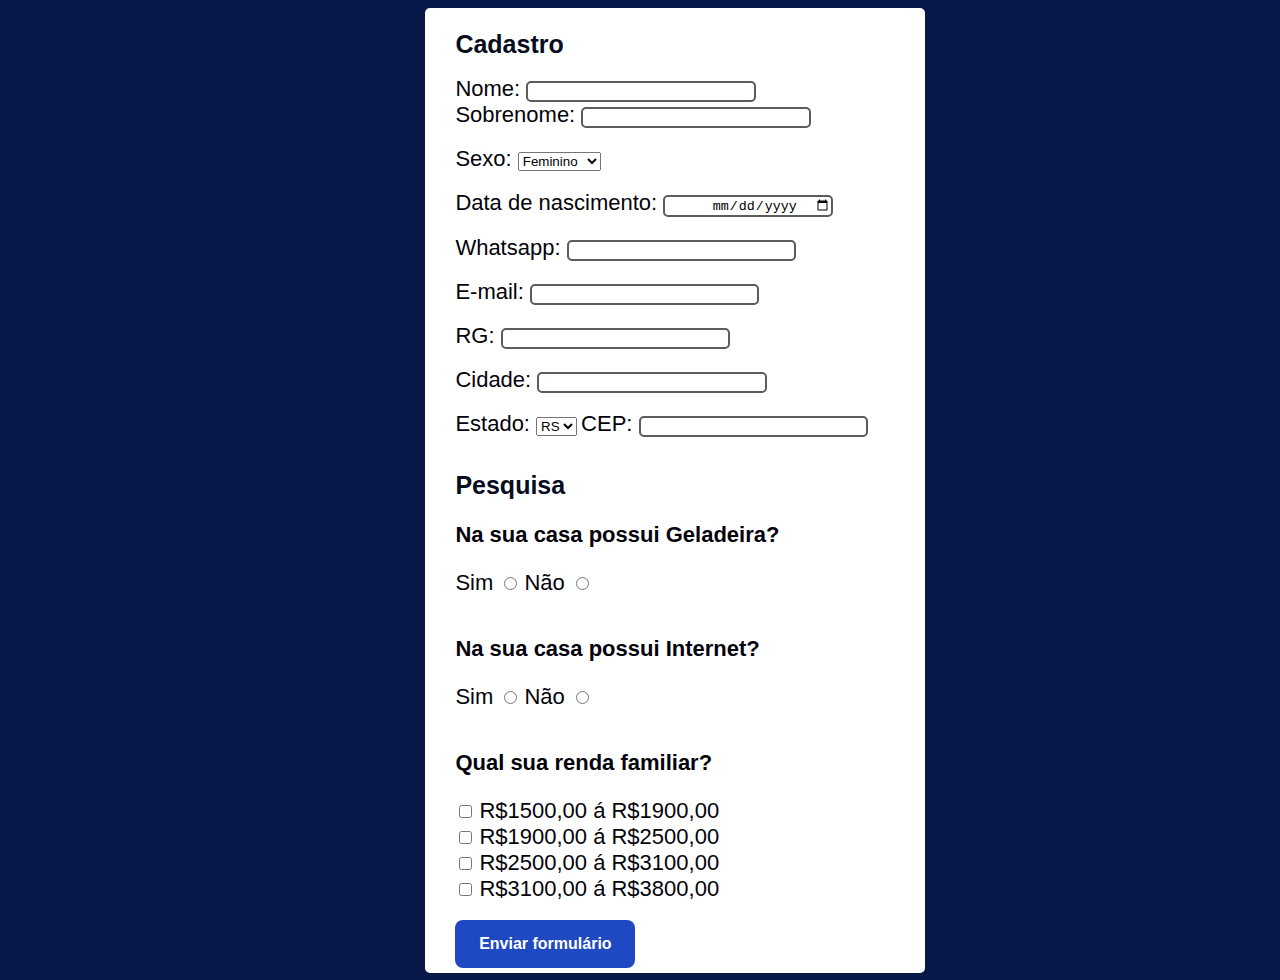
<file: index.html>
<!DOCTYPE html>
<html lang="pt-br">
<head>
    <meta charset="UTF-8">
    <meta name="viewport" content="width=device-width, initial-scale=1.0">
    <title> Formulário </title>
    <link rel="stylesheet" href="style.css">
</head>
<body>
    <div class="principal">
        <h1> Cadastro </h1>

        <form action="obg.html" method="post"> 
            <label for="nome"> Nome: </label>
            <input type="text" id="nome" name="nome" required>
            <br>
            <label for="sobrenome"> Sobrenome: </label>
            <input type="text" id="sobrenome" name="sobrenome">
            <br><br>

            <label for="sexo"> Sexo: </label>
            <select name="sexo" id="sexo">
                <option value="feminino"> Feminino </option>
                <option value="masculino"> Masculino </option>
                <option value="outros"> Outros </option>
            </select>
            <br> <br>

            <label for="data_nasc"> Data de nascimento: </label>
            <input type="date" id="data_nasc" name="data_nasc">
            <br> <br>

            <label for="contato"> Whatsapp: </label>
            <input type="text" id="contato" name="contato" required>
            <br> <br>

            <label for="email"> E-mail: </label>
            <input type="text" id="email" name="email">
            <br><br>

            <label for="rg"> RG: </label>
            <input type="text" id="rg" name="rg">
            <br><br>

            <label for="cidade"> Cidade: </label>
            <input type="text" id="cidade" name="cidade">
            <br><br>

            <label for="estado"> Estado: </label>
            <select name="estado" id="estado">
                <option value="rs"> RS </option>
                <option value="sc"> SC </option>
                <option value="pr"> PR </option>
            </select>

            <label for="cep"> CEP: </label>
            <input type="text" id="cep" name="cep">
            <br><br>
        
            <h1> Pesquisa </h1>

            <p> Na sua casa possui Geladeira? </p>
            <label for="geladeira"> Sim </label>
            <input type="radio" id="geladeira" name="geladeira">
            <label for="geladeira"> Não </label>
            <input type="radio" id="geladeira" name="geladeira">
            <br><br>

            <p> Na sua casa possui Internet? </p>
            <label for="net"> Sim </label>
            <input type="radio" id="net" name="net">
            <label for=""> Não </label>
            <input type="radio" id="net" name="net">
            <br><br>

            <p> Qual sua renda familiar? </p>
            <input type="checkbox" id="renda" name="renda">
            <label for="renda"> R$1500,00 á R$1900,00 </label>
            <br>
            <input type="checkbox" id="renda" name="renda">
            <label for="renda"> R$1900,00 á R$2500,00 </label>
            <br>
            <input type="checkbox" id="renda" name="renda">
            <label for="renda"> R$2500,00 á R$3100,00 </label>
            <br>
            <input type="checkbox" id="renda" name="renda">
            <label for="renda"> R$3100,00 á R$3800,00 </label>
            <br><br>

            <button type="submit"> Enviar formulário </button>

        </form>
    </div> 
</body>
</html>
</file>
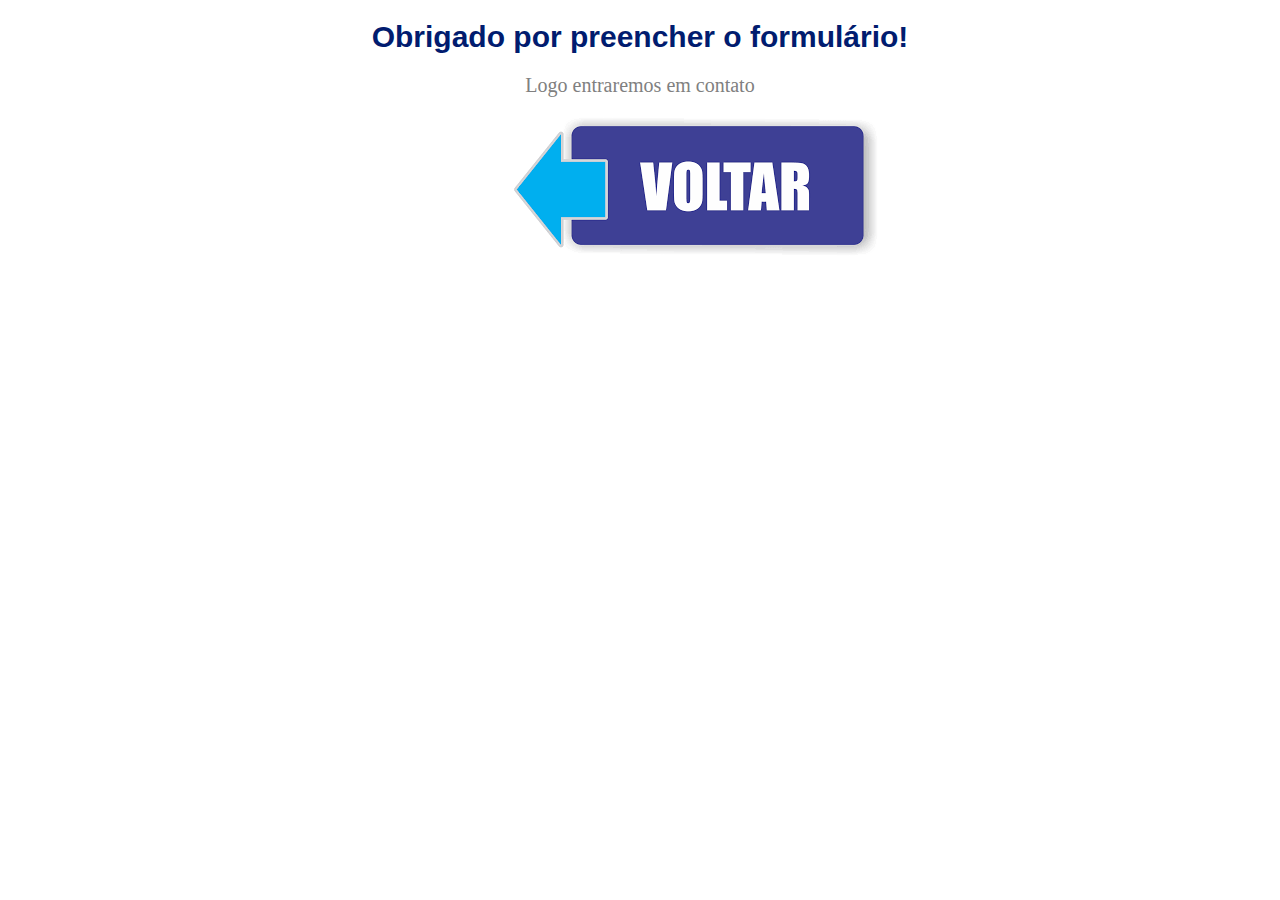
<file: obg.html>
<!DOCTYPE html>
<html lang="pt-br">
<head>
    <meta charset="UTF-8">
    <meta name="viewport" content="width=device-width, initial-scale=1.0">
    <title> Agradecimentos </title>
    <link rel="stylesheet" href="obg.css">
</head>
<body>
    <div class="unico">
         <h1 class="titulo"> Obrigado por preencher o formulário! </h1>
         <p> Logo entraremos em contato</p>
         <a href="index.html"> <img src="botao.png" class="img"> </a>
    </div>
</body>
</html>
</file>
<file: style.css>
body {
    background-color: rgb(7, 23, 72);
    color: #04030b;
}

label {
    font-size: 22px;
    font-family: Verdana, Geneva, Tahoma, sans-serif;
}

.principal {
    width: 500px;
    margin-left: 33%;
    box-sizing: border-box;
    border: 5px solid white;
    border-radius: 5px;
    background-color: white;
    padding-left: 2%;
}

.principal h1 {
    color: rgb(7, 13, 29);
    font-size: 25px;
    font-family: Verdana, Geneva, Tahoma, sans-serif;
}

.principal p {
    font-size: 22px;
    font-family: Verdana, Geneva, Tahoma, sans-serif;
    font-weight: bold;
}

input {
    box-sizing: border-box;
    border: 2px solid rgb(92, 92, 92);
    border-radius: 5px;
    padding-left: 10%;
}

.principal button {
    display: block;
    border: none;
    outline: none;
    width: 180px;
    height: 48px;
    border-radius: 8px;
    background-color: rgb(31, 72, 195);
    color: white;
    font-size: 16px;
    font-weight: bold;
    cursor: pointer;
}
</file>
<file: obg.css>
.titulo {
    color: rgb(1, 28, 111);
    font-size: 30px;
    text-align: center;
    font-family: Verdana, Geneva, Tahoma, sans-serif;
}

.unico p {
    font-size: 20px;
    color: grey;
    text-align: center;
}

.img {
    margin-left: 40%;
}
</file>
